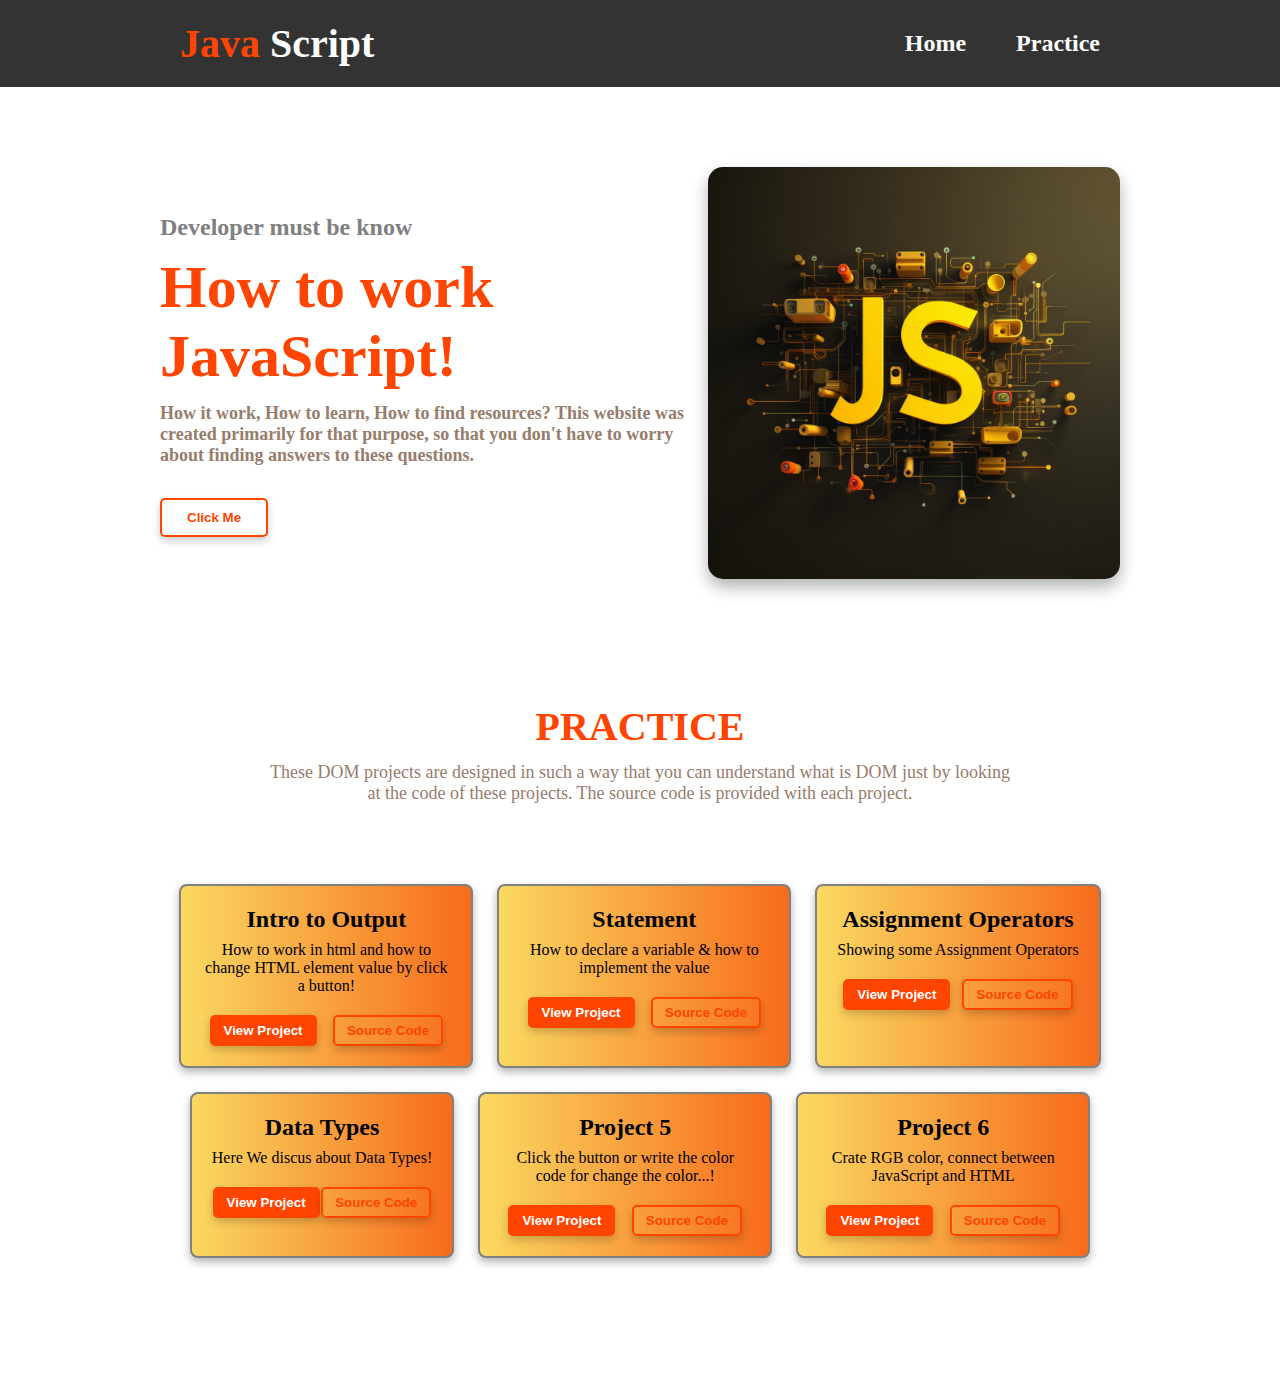
<file: index.html>
<!DOCTYPE html>
<html lang="en">
<head>
    <meta charset="UTF-8">
    <meta name="viewport" content="width=device-width, initial-scale=1.0">

    <link rel="stylesheet" href="./style.css">
    <title>JavaScript Practice</title>

    <script>
        function chngTx() {
            let MTitle = document.getElementById("main-title");
            let Subtle = document.getElementById("sub-title");
            let descript = document.getElementById("descrip");
            Subtle.innerHTML = "Scroll Down and";
            MTitle.innerHTML = "Let's Practice...!";
            descript.innerHTML = "All the practice and source code are mentioned bellow. Check it and practice, Ummm... This website was created primarily for that purpose, so that you don't have to worry about finding answers to these questions.";

        }
    </script>
</head>
<body>

    <header>
        <nav class="container">
            <h1><span>Java </span>Script</h1>
            <ul>
                <a href="#"><li>Home</li></a>

                <a href="#projects-sec">
                    <li>Practice</li>
                </a>
                
            </ul>
        </nav>
    </header>
    <main class="container">
        <section class="hero">
            <div class="heroContent">
                <h2 id="sub-title">Developer must be know</h2>
                <h1 id="main-title">How to work JavaScript!</h1>
                <p id="descrip">
                    How it work, How to learn, How to find resources? This website was created primarily for that purpose, so that you don't have to worry about finding answers to these questions.
                </p>
                <div>
                    <button onclick="chngTx()" class="btn">Click Me</button>
                </div>
            </div>
            <div class="heroImg">
                <img src="./assets/javascript-series.jpg" alt="">
            </div>
        </section>

        <section class="projects" id="projects-sec">
            <h2>PRACTICE</h2>
            <p class="proj-des">These DOM projects are designed in such a way that you can understand what is DOM just by looking<br> at the code of these projects. The source code is provided with each project.</p>

            <div class="projectCard-Container">
                <!-- project-card-1  -->
                <div class="projectCard">
                    <h3>Intro to Output</h3>
                    <p>How to work in html and how to change HTML element value by click a button!</p>
                    <div class="cardBtn-container">
                        <a href="./output/index.html"><button class="crd-btn">View Project</button></a>

                        <a href="https://github.com/ajjiadd/JavaScript-A-Z"><button class="crd-btn-code">Source Code</button></a>
                    </div>
                    
                </div>

                <!-- project-card-2  -->
                <div class="projectCard">
                    <h3>Statement</h3>
                    <p>How to declare a variable & how to implement the value</p>
                    <div class="cardBtn-container">
                        <a href="./statement/index.html"><button class="crd-btn">View Project</button></a>

                        <a href="https://github.com/ajjiadd/JavaScript-A-Z"><button class="crd-btn-code">Source Code</button></a>
                    </div>
                    
                </div>
                <!-- project-card-3  -->
                <div class="projectCard">
                    <h3>Assignment Operators</h3>
                    <p>Showing some Assignment Operators</p>
                    <div class="cardBtn-container">
                        <a href="./assignment_operators/index.html"><button class="crd-btn">View Project</button></a>

                        <a href="https://github.com/ajjiadd/JavaScript-A-Z"><button class="crd-btn-code">Source Code</button></a>
                    </div>
                    
                </div>
                <!-- project-card-4  -->
                <div class="projectCard">
                    <h3>Data Types</h3>
                    <p>Here We discus about Data Types!</p>
                    <div class="cardBtn-container">
                        <a href="./data_types/index.html"><button class="crd-btn">View Project</button></a>

                        <a href="https://github.com/ajjiadd/JavaScript-A-Z"><button class="crd-btn-code">Source Code</button></a>
                    </div>
                    
                </div>
                <!-- project-card-5  -->
                <div class="projectCard">
                    <h3>Project 5</h3>
                    <p>Click the button or write the color code for change the color...!</p>
                    <div class="cardBtn-container">
                        <a href="./project-5/index.html"><button class="crd-btn">View Project</button></a>

                        <a href="https://github.com/ajjiadd/JavaScript-A-Z"><button class="crd-btn-code">Source Code</button></a>
                    </div>
                </div>

                <!-- project-card-6  -->
                <div class="projectCard">
                    <h3>Project 6</h3>
                    <p>Crate RGB color, connect between JavaScript and HTML</p>
                    <div class="cardBtn-container">
                        <a href=""><button class="crd-btn">View Project</button></a>

                        <a href="https://github.com/ajjiadd/JavaScript-A-Z"><button class="crd-btn-code">Source Code</button></a>
                    </div>
                </div>
            </div>

        </section>
    </main>

    
    
</body>
</html>
</file>
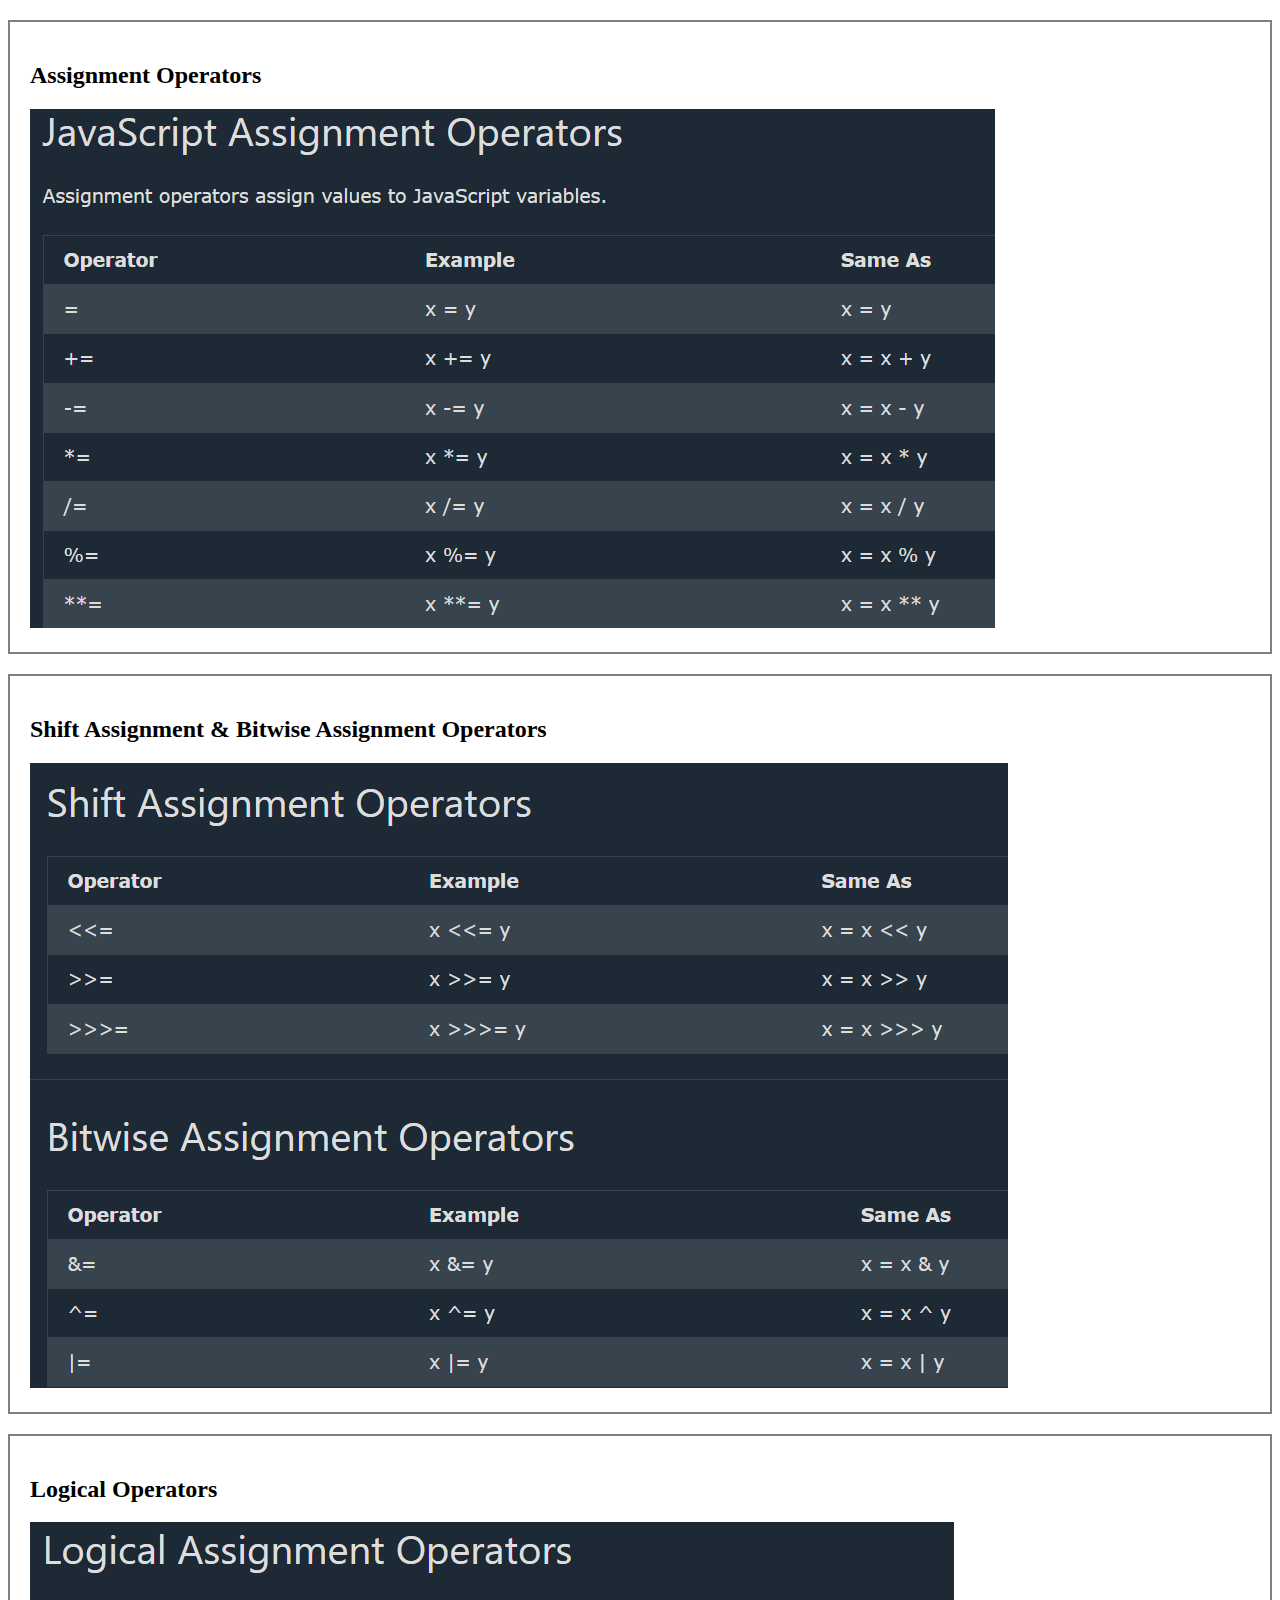
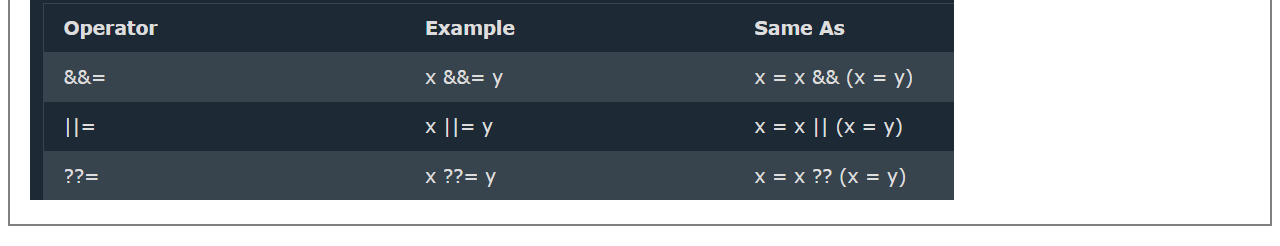
<file: assignment_operators/index.html>
<!DOCTYPE html>
<html lang="en">
<head>
    <meta charset="UTF-8">
    <meta name="viewport" content="width=device-width, initial-scale=1.0">
    <title>Assignment Operators</title>

    <style>
        .divBorder {
            border: 2px solid gray;
            padding: 20px;
            margin: 20px 0;
        }

        .divline {
            border-bottom: 1px solid red;
            margin: 20px 50px;
        }
    </style>
</head>
<body>

    <div class="divBorder">
        <h2>Assignment Operators</h2>
        <img src="./assginment.png" alt="">
    </div>

    <div class="divBorder">
        <h2>Shift Assignment & Bitwise Assignment Operators</h2>
        <img src="./shift_bit.png" alt="">
    </div>

    <div class="divBorder">
        <h2>Logical Operators</h2>
        <img src="./Logical.png" alt="">
    </div>
    
    <script src="./main.js">
    </script>
</body>
</html>
</file>
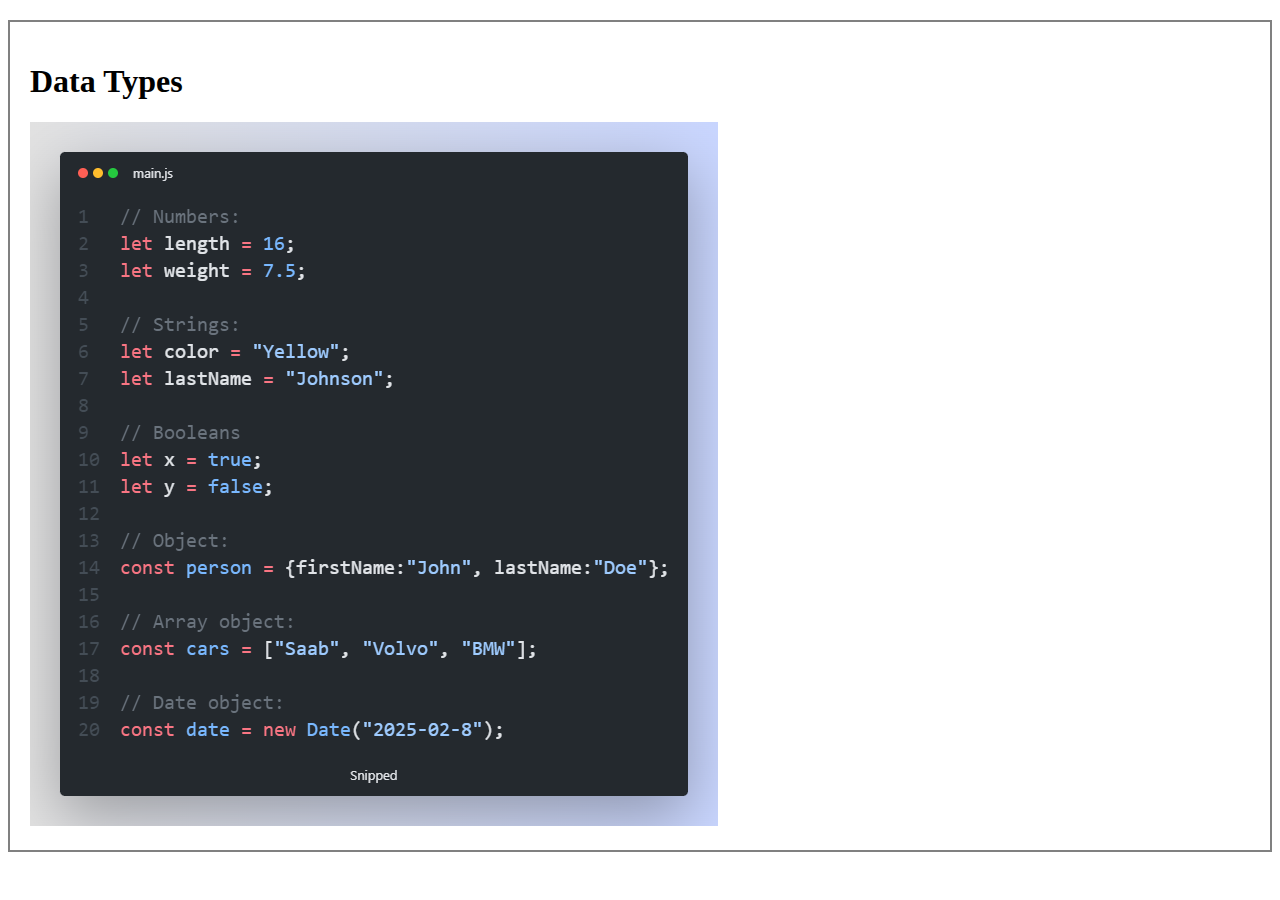
<file: data_types/index.html>
<!DOCTYPE html>
<html lang="en">
<head>
    <meta charset="UTF-8">
    <meta name="viewport" content="width=device-width, initial-scale=1.0">
    <title>JS Data Types</title>

    <style>
        .divBorder{
    border: 2px solid gray;
    padding: 20px;
    margin: 20px 0;
}

.divline{
    border-bottom: 1px solid red;
    margin: 20px 50px;
}
    </style>
</head>
<body>
    <div class="divBorder">
        <h1> Data Types</h1>
        <img src="./image.png" alt="">
    </div>
    
    <script src=""></script>
</body>
</html>
</file>
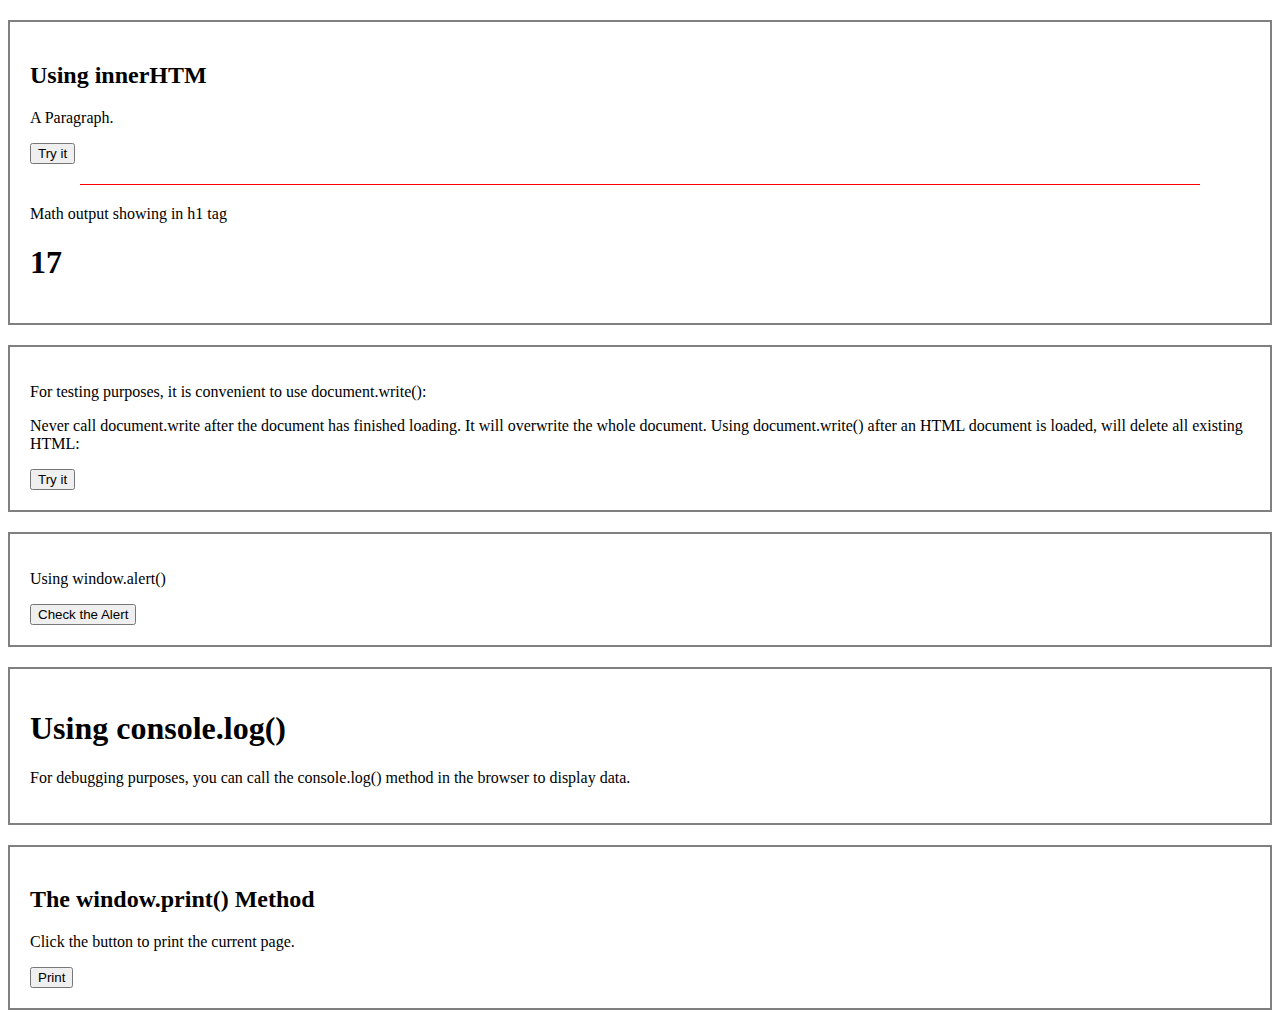
<file: output/index.html>
<!DOCTYPE html>
<html lang="en">

<head>
    <meta charset="UTF-8">
    <meta name="viewport" content="width=device-width, initial-scale=1.0">
    <title>Basic practice | Introduction </title>
    <link rel="stylesheet" href="./style.css">

    <style>
        
    </style>
</head>

<body>
    <!-- Using innerHTML  -->
    <div class="divBorder">
        <h2>Using innerHTM</h2>

        <p id="demo">A Paragraph.</p>

        <button type="button" onclick="myFunction()">Try it</button>
        <!-- line br  -->
        <div class="divline"></div>
        <p>Math output showing in h1 tag</p>
        <h1 id="fst-Title"></h1>

    </div>

    <!-- Using document.write()  -->
    <div class="divBorder">
        <p>For testing purposes, it is convenient to use document.write():</p>

        <p>Never call document.write after the document has finished loading.
            It will overwrite the whole document. Using document.write() after an HTML document is loaded, will delete
            all existing HTML:</p>
        <button type="button" onclick="document.write(5 + 6)">Try it</button>
    </div>


    <!-- using Alert Function -->
    <div class="divBorder">
        <p>Using window.alert()</p>
        <button type="button" onclick="window.alert('Hello World')">Check the Alert</button>
    </div>


    <!-- Using Console.log method  -->
    <div class="divBorder">
        <h1>Using console.log()</h1>
        <p>For debugging purposes, you can call the console.log() method in the browser to display data.</p>

    </div>


    <!-- using print() function  -->
    <div class="divBorder">
        <h2>The window.print() Method</h2>
        <p>Click the button to print the current page.</p>
        <button onclick="window.print()">Print</button>
    </div>





    <!-- inner JS  -->
    <script>
        //  using innerHTML 
        function myFunction() {
            document.getElementById("demo").innerHTML = "Paragraph changed.";
        }
        // write on h1 tag 
        document.getElementById("fst-Title").innerHTML = 6 + 11


        // Using document.write()
        // document.write(1+24)
    </script>
</body>

</html>
</file>
<file: style.css>
* {
  margin: 0;
  padding: 0;
}

.btn {
  background: transparent;
  border: 2px solid orangered;
  padding: 10px 25px;
  border-radius: 5px;
  font-weight: 700;
  color: orangered;
  box-shadow: 0 4px 8px rgba(0, 0, 0, 0.2);
}

.btn:hover {
  background: orangered;
  color: #fff;
}

.crd-btn {
  background: orangered;
  padding: 6px 12px;
  border: 2px solid orangered;
  border-radius: 5px;
  box-shadow: 0 4px 8px rgba(0, 0, 0, 0.2);
  color: #fff;
  font-weight: 700;
}

.crd-btn:hover {
  background: transparent;
  color: orangered;
}

.crd-btn-code {
  background: transparent;
  padding: 6px 12px;
  border: 2px solid orangered;
  border-radius: 5px;
  box-shadow: 0 4px 8px rgba(0, 0, 0, 0.2);
  color: orangered;
  font-weight: 700;
}

.crd-btn-code:hover {
  background: orangered;
  color: #fff;
}

a {
  text-decoration: none;
}

header {
  background-color: #333;
  margin-bottom: 80px;
}
header nav {
  display: flex;
  justify-content: space-between;
  padding: 20px;
  align-items: center;
}

header nav h1 {
  color: #fff;
  font-size: 40px;
}

header nav h1 span {
  color: orangered;
}

header nav ul {
  display: flex;
  gap: 50px;
}

header nav ul li {
  list-style: none;
  font-size: 24px;
  color: #fff;
  font-weight: 700;
  text-decoration: none;
}

header nav ul li:hover {
  color: orangered;
}

.container {
  margin: 0 160px;
}

.hero {
  display: flex;
  justify-content: space-between;
  align-items: center;
}

.heroContent h2 {
  font-size: 24px;
  color: gray;
  margin-bottom: 12px;
}

.heroContent h1 {
  font-size: 60px;
  color: orangered;
  margin-bottom: 12px;
  font-weight: 700;
}

.heroContent p {
  font-size: 18px;
  font-weight: 600;
  color: rgb(152, 124, 108);
  margin-bottom: 32px;
}

.heroImg {
  max-width: 600px;
}

.heroImg img {
  width: 100%;
  border-radius: 15px;
  box-shadow: 0 8px 16px rgba(0, 0, 0, 0.3);
}

/* project section design  */

/* .projects {
    background-color: #ffdee9;
    background-image: linear-gradient(0deg, #ffdee9 0%, #b5fffc 100%);
  } */

.projects {
  margin: 120px 0;
}

.projects h2 {
  font-size: 40px;
  font-weight: 700;
  text-align: center;
  color: orangered;
  margin-bottom: 12px;
}

.projects .proj-des {
  font-size: 18px;
  font-weight: 500;
  text-align: center;
  color: rgb(152, 124, 108);
  margin-bottom: 80px;
}

.projectCard-Container {
  display: flex;
  gap: 24px;
  justify-content: center;
  flex-wrap: wrap;
}

.projectCard {
  max-width: 250px;
  border: 2px solid gray;
  padding: 20px;
  border-radius: 8px;
  background-color: #fad961;
  background-image: linear-gradient(90deg, #fad961 0%, #f76b1c 100%);

  box-shadow: 0 4px 8px rgba(0, 0, 0, 0.3);
}

.projectCard h3 {
  text-align: center;
  font-size: 24px;
  margin-bottom: 8px;
}

.projectCard p {
  text-align: center;
  font-size: 16px;
  margin-bottom: 20px;
}

.cardBtn-container {
  display: flex;
  justify-content: space-around;
}
</file>
<file: output/style.css>
.divBorder{
    border: 2px solid gray;
    padding: 20px;
    margin: 20px 0;
}

.divline{
    border-bottom: 1px solid red;
    margin: 20px 50px;
}
</file>
